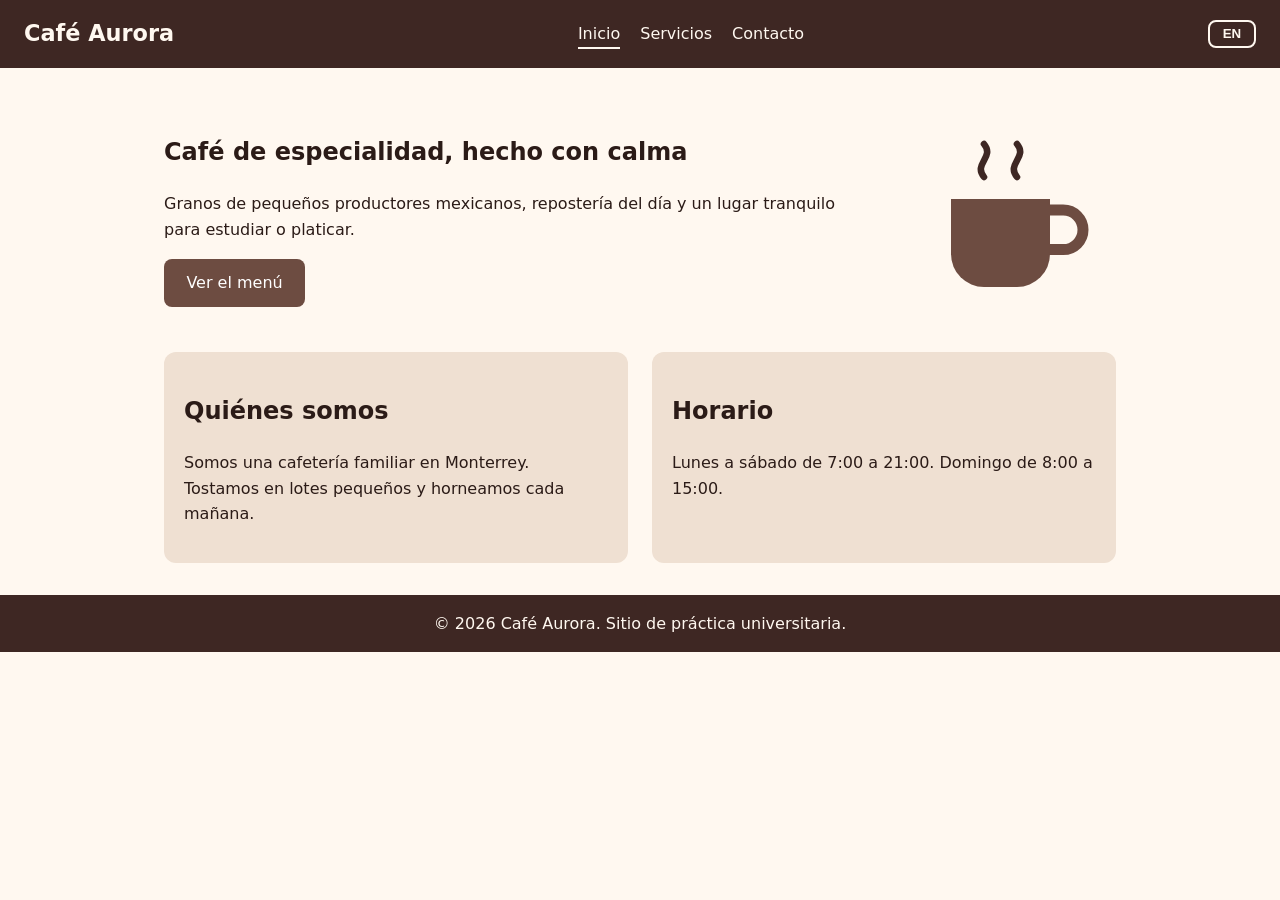
<file: index.html>
<!DOCTYPE html>
<html lang="es">
<head>
  <meta charset="UTF-8">
  <meta name="viewport" content="width=device-width, initial-scale=1">
  <meta name="description" content="Café Aurora: café de especialidad y repostería artesanal.">
  <title>Café Aurora | Inicio</title>
  <link rel="stylesheet" href="css/styles.css">
</head>
<body data-title="t_index">
  <a class="skip" href="#contenido" data-i18n="skip">Saltar al contenido</a>
  <header>
    <p class="logo">Café Aurora</p>
    <nav aria-label="Principal">
      <ul>
        <li><a href="index.html" aria-current="page" data-i18n="nav_home">Inicio</a></li>
        <li><a href="servicios.html" data-i18n="nav_serv">Servicios</a></li>
        <li><a href="contacto.html" data-i18n="nav_cont">Contacto</a></li>
      </ul>
    </nav>
    <button id="btn-lang" type="button">EN</button>
  </header>
  <main id="contenido">
    <section class="hero">
      <div>
        <h1 data-i18n="h1_home">Café de especialidad, hecho con calma</h1>
        <p data-i18n="lead">Granos de pequeños productores mexicanos, repostería del día y un lugar tranquilo para estudiar o platicar.</p>
        <a class="btn" href="servicios.html" data-i18n="cta">Ver el menú</a>
      </div>
      <img src="img/taza.svg" width="220" height="220" alt="Taza de café humeante" data-i18n-alt="alt_cup">
    </section>
    <div class="franja">
      <article>
        <h2 data-i18n="about_h">Quiénes somos</h2>
        <p data-i18n="about_p">Somos una cafetería familiar en Monterrey. Tostamos en lotes pequeños y horneamos cada mañana.</p>
      </article>
      <article>
        <h2 data-i18n="hours_h">Horario</h2>
        <p data-i18n="hours_p">Lunes a sábado de 7:00 a 21:00. Domingo de 8:00 a 15:00.</p>
      </article>
    </div>
  </main>
  <footer>
    <p data-i18n="foot">© 2026 Café Aurora. Sitio de práctica universitaria.</p>
  </footer>
  <script src="js/idioma.js"></script>
</body>
</html>
</file>
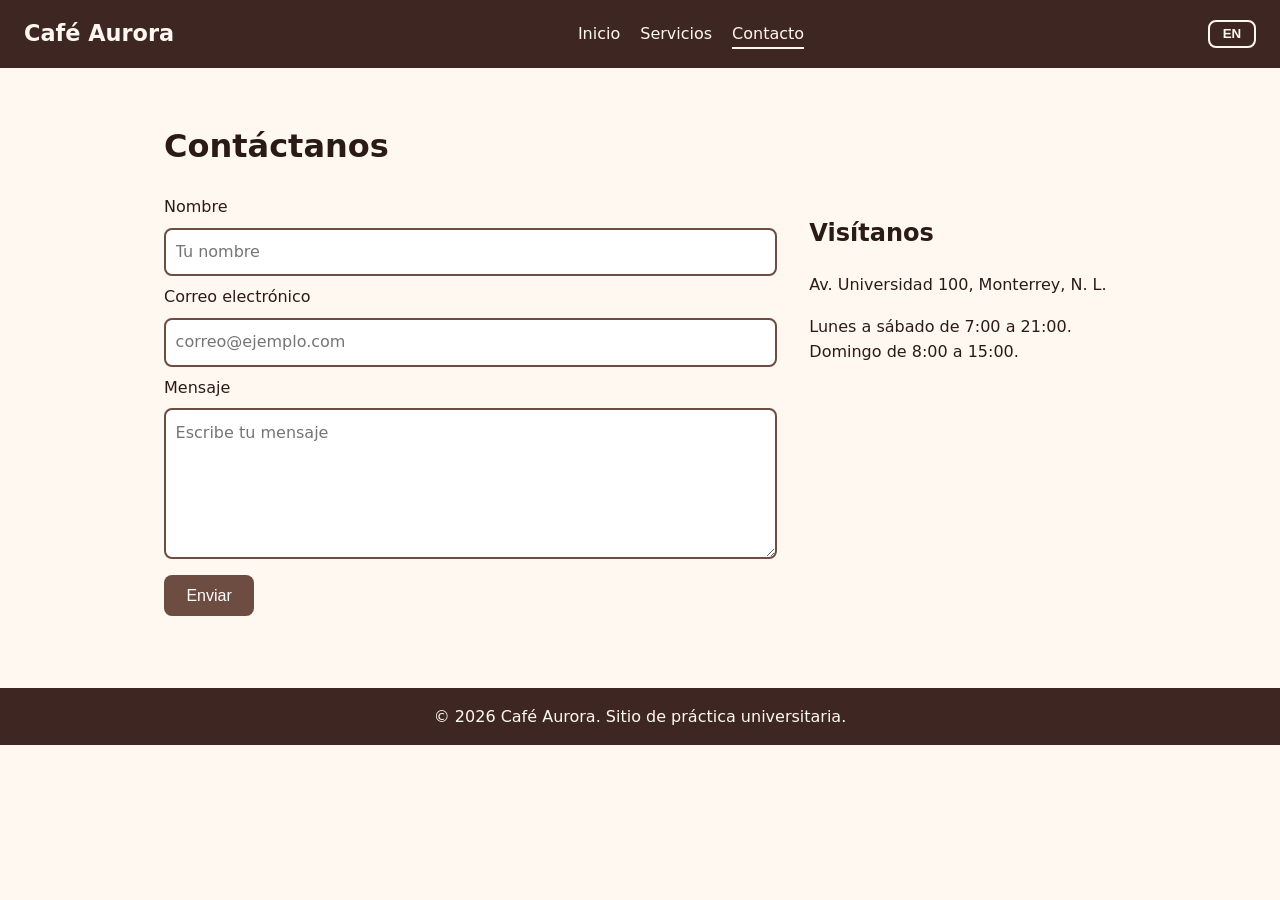
<file: contacto.html>
<!DOCTYPE html>
<html lang="es">
<head>
  <meta charset="UTF-8">
  <meta name="viewport" content="width=device-width, initial-scale=1">
  <meta name="description" content="Contacta a Café Aurora.">
  <title>Café Aurora | Contacto</title>
  <link rel="stylesheet" href="css/styles.css">
</head>
<body data-title="t_cont">
  <a class="skip" href="#contenido" data-i18n="skip">Saltar al contenido</a>
  <header>
    <p class="logo">Café Aurora</p>
    <nav aria-label="Principal">
      <ul>
        <li><a href="index.html" data-i18n="nav_home">Inicio</a></li>
        <li><a href="servicios.html" data-i18n="nav_serv">Servicios</a></li>
        <li><a href="contacto.html" aria-current="page" data-i18n="nav_cont">Contacto</a></li>
      </ul>
    </nav>
    <button id="btn-lang" type="button">EN</button>
  </header>
  <main id="contenido">
    <h1 data-i18n="h1_cont">Contáctanos</h1>
    <div class="contacto">
      <section>
        <form id="form">
          <label for="nombre" data-i18n="label_name">Nombre</label>
          <input type="text" id="nombre" name="nombre" required placeholder="Tu nombre" data-i18n-ph="ph_name">
          <label for="correo" data-i18n="label_email">Correo electrónico</label>
          <input type="email" id="correo" name="correo" required placeholder="correo@ejemplo.com">
          <label for="mensaje" data-i18n="label_msg">Mensaje</label>
          <textarea id="mensaje" name="mensaje" rows="5" required placeholder="Escribe tu mensaje" data-i18n-ph="ph_msg"></textarea>
          <button class="btn" type="submit" data-i18n="send">Enviar</button>
          <p id="msg" role="status"></p>
        </form>
      </section>
      <aside>
        <h2 data-i18n="addr_h">Visítanos</h2>
        <p data-i18n="addr_p">Av. Universidad 100, Monterrey, N. L.</p>
        <p data-i18n="hours_p">Lunes a sábado de 7:00 a 21:00. Domingo de 8:00 a 15:00.</p>
      </aside>
    </div>
  </main>
  <footer>
    <p data-i18n="foot">© 2026 Café Aurora. Sitio de práctica universitaria.</p>
  </footer>
  <script src="js/idioma.js"></script>
</body>
</html>
</file>
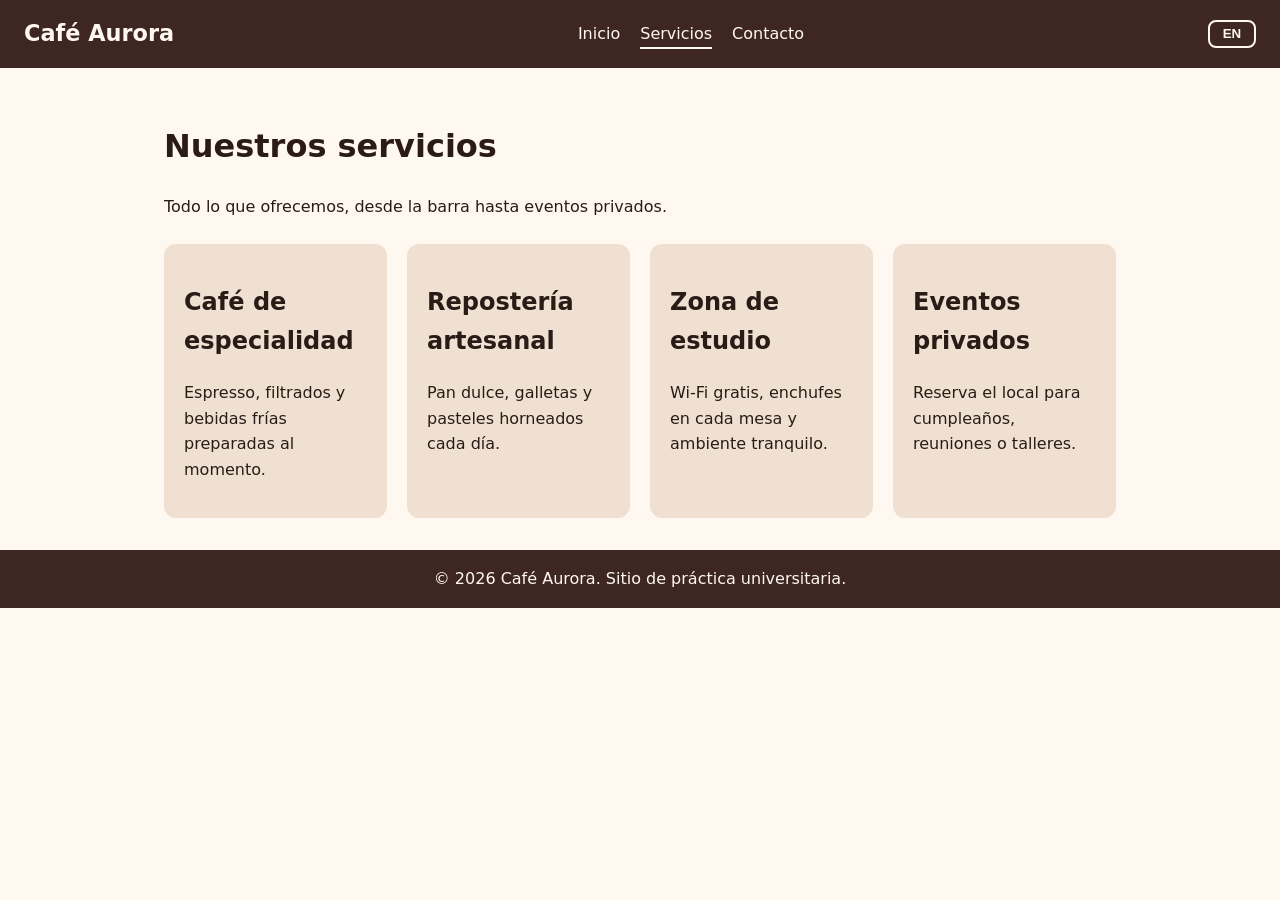
<file: servicios.html>
<!DOCTYPE html>
<html lang="es">
<head>
  <meta charset="UTF-8">
  <meta name="viewport" content="width=device-width, initial-scale=1">
  <meta name="description" content="Servicios de Café Aurora: café, repostería, zona de estudio y eventos.">
  <title>Café Aurora | Servicios</title>
  <link rel="stylesheet" href="css/styles.css">
</head>
<body data-title="t_serv">
  <a class="skip" href="#contenido" data-i18n="skip">Saltar al contenido</a>
  <header>
    <p class="logo">Café Aurora</p>
    <nav aria-label="Principal">
      <ul>
        <li><a href="index.html" data-i18n="nav_home">Inicio</a></li>
        <li><a href="servicios.html" aria-current="page" data-i18n="nav_serv">Servicios</a></li>
        <li><a href="contacto.html" data-i18n="nav_cont">Contacto</a></li>
      </ul>
    </nav>
    <button id="btn-lang" type="button">EN</button>
  </header>
  <main id="contenido">
    <h1 data-i18n="h1_serv">Nuestros servicios</h1>
    <p data-i18n="intro_serv">Todo lo que ofrecemos, desde la barra hasta eventos privados.</p>
    <div class="grid">
      <article class="card">
        <h2 data-i18n="s1_h">Café de especialidad</h2>
        <p data-i18n="s1_p">Espresso, filtrados y bebidas frías preparadas al momento.</p>
      </article>
      <article class="card">
        <h2 data-i18n="s2_h">Repostería artesanal</h2>
        <p data-i18n="s2_p">Pan dulce, galletas y pasteles horneados cada día.</p>
      </article>
      <article class="card">
        <h2 data-i18n="s3_h">Zona de estudio</h2>
        <p data-i18n="s3_p">Wi-Fi gratis, enchufes en cada mesa y ambiente tranquilo.</p>
      </article>
      <article class="card">
        <h2 data-i18n="s4_h">Eventos privados</h2>
        <p data-i18n="s4_p">Reserva el local para cumpleaños, reuniones o talleres.</p>
      </article>
    </div>
  </main>
  <footer>
    <p data-i18n="foot">© 2026 Café Aurora. Sitio de práctica universitaria.</p>
  </footer>
  <script src="js/idioma.js"></script>
</body>
</html>
</file>
<file: css/styles.css>
:root {
  --cafe: #3e2723;
  --medio: #6d4c41;
  --crema: #fff8f0;
  --claro: #efe0d2;
  --texto: #2b1b17;
}
* {
  box-sizing: border-box;
}
body {
  margin: 0;
  font-family: system-ui, -apple-system, "Segoe UI", Arial, sans-serif;
  background: var(--crema);
  color: var(--texto);
  line-height: 1.6;
}
.skip {
  position: absolute;
  left: -999px;
  top: 0;
  background: #fff;
  color: #000;
  padding: .5rem 1rem;
  z-index: 10;
}
.skip:focus {
  left: 0;
}
header {
  background: var(--cafe);
  color: var(--crema);
  display: flex;
  align-items: center;
  justify-content: space-between;
  flex-wrap: wrap;
  gap: .5rem 1rem;
  padding: 1rem 1.5rem;
}
.logo {
  margin: 0;
  font-size: 1.4rem;
  font-weight: 700;
}
nav ul {
  display: flex;
  gap: 1.25rem;
  list-style: none;
  margin: 0;
  padding: 0;
}
nav a {
  color: var(--crema);
  text-decoration: none;
  padding: .25rem 0;
  border-bottom: 2px solid transparent;
}
nav a:hover,
nav a[aria-current="page"] {
  border-bottom-color: var(--crema);
}
#btn-lang {
  background: transparent;
  color: var(--crema);
  border: 2px solid var(--crema);
  border-radius: 8px;
  padding: .3rem .8rem;
  font-weight: 700;
  cursor: pointer;
}
#btn-lang:hover {
  background: var(--crema);
  color: var(--cafe);
}
a:focus-visible,
button:focus-visible,
input:focus-visible,
textarea:focus-visible {
  outline: 3px solid #ffb300;
  outline-offset: 2px;
}
main {
  max-width: 1000px;
  margin: 0 auto;
  padding: 2rem 1.5rem;
}
.hero {
  display: flex;
  align-items: center;
  justify-content: space-between;
  gap: 2rem;
}
.hero img {
  width: 220px;
  height: auto;
}
.btn {
  display: inline-block;
  background: var(--medio);
  color: #fff;
  border: 0;
  border-radius: 8px;
  padding: .7rem 1.4rem;
  font-size: 1rem;
  text-decoration: none;
  cursor: pointer;
}
.btn:hover {
  background: var(--cafe);
}
.franja {
  display: grid;
  grid-template-columns: repeat(2, 1fr);
  gap: 1.5rem;
  margin-top: 2rem;
}
.grid {
  display: grid;
  grid-template-columns: repeat(auto-fit, minmax(220px, 1fr));
  gap: 1.25rem;
  margin-top: 1.5rem;
}
.card,
.franja article {
  background: var(--claro);
  padding: 1.25rem;
  border-radius: 12px;
}
.contacto {
  display: grid;
  grid-template-columns: 2fr 1fr;
  gap: 2rem;
}
form {
  display: grid;
  gap: .5rem;
}
input,
textarea {
  font: inherit;
  padding: .6rem;
  border: 2px solid var(--medio);
  border-radius: 8px;
  background: #fff;
  color: var(--texto);
}
form .btn {
  justify-self: start;
  margin-top: .5rem;
}
footer {
  background: var(--cafe);
  color: var(--crema);
  text-align: center;
  padding: 1rem;
}
footer p {
  margin: 0;
}
@media (max-width: 768px) {
  header {
    flex-direction: column;
  }
  nav ul {
    flex-wrap: wrap;
    justify-content: center;
  }
  .hero {
    flex-direction: column-reverse;
    text-align: center;
  }
  .franja,
  .contacto {
    grid-template-columns: 1fr;
  }
}
</file>
